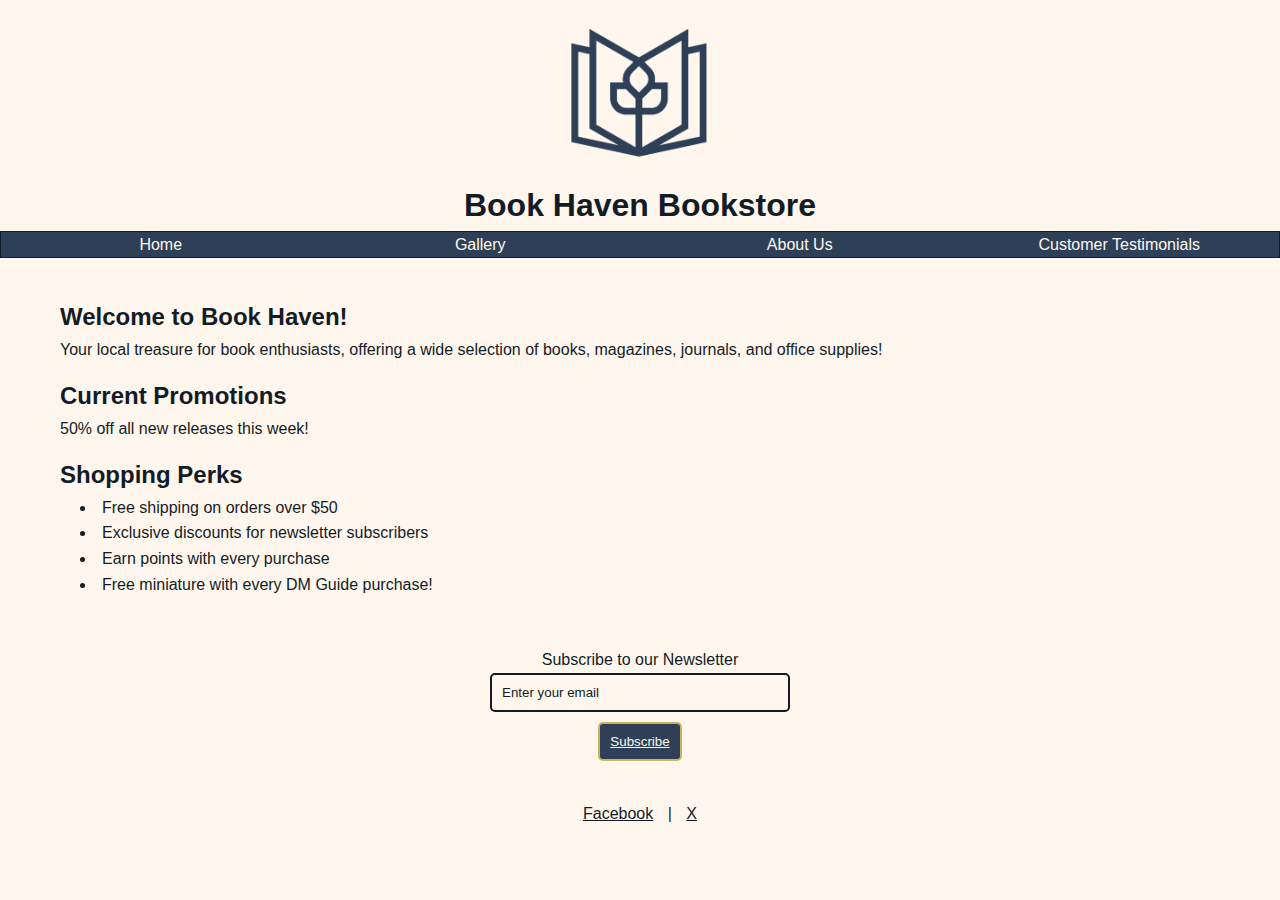
<file: index.html>
<!DOCTYPE html>
<html lang="en">
<head>
    <meta charset="UTF-8">
    <meta name="viewport" content="width=device-width, initial-scale=1.0">
    <title>Book Haven Bookstore - Home</title>
    <link rel="stylesheet" href="style.css">
</head>
<body>
    <header>
        <img src="assets/images/client-logo.png" alt="Book Haven Bookstore Logo">
        <h1>Book Haven Bookstore</h1>
        <nav>

            <div id="fullmenu">
            <ul>
                <li><a href="index.html">Home</a></li>
                <li><a href="gallery.html">Gallery</a></li>
                <li><a href="about.html">About Us</a></li>
                <li><a href="cust.html">Customer Testimonials</a></li>
            </ul>  
            </div>

            <nav>

                <div id="burgerwrapper">
                    <button id="burgermenu">
                        <svg xmlns="http://www.w3.org/2000/svg" height="2.0em" viewBox="0 0 448 512">
                            <path d="M0 96C0 78.3 14.3 64 32 64H416c17.7 0 32 14.3 32 32s-14.3 32-32 
                                32H32C14.3 128 0 113.7 0 96zM0 256c0-17.7 14.3-32 32-32H416c17.7 0 
                                32 14.3 32 32s-14.3 32-32 32H32c-17.7 0-32-14.3-32-32zM448 416c0 
                                17.7-14.3 32-32 32H32c-17.7 0-32-14.3-32-32s14.3-32 32-32H416c17.7 
                                0 32 14.3 32 32z" />
                        </svg>

                    </button>
                    <ul id="burgermenulinks">
                        <li><a href="index.html">Home</a></li>
                        <li><a href="gallery.html">Gallery</a></li>
                        <li><a href="about.html">About Us</a></li>
                        <li><a href="cust.html">Customer Testimonials</a></li>
                    </ul>
                </div>

            </nav>


        </nav>
    </header>


    <div id="maincontainer">
    <main>
        <section>
            <h2> Welcome to Book Haven!</h2>
            <p id="lastp">Your local treasure for book enthusiasts, offering a wide selection of books, magazines, journals, and office supplies!</p>
        </section>
        <section>
            <h2>Current Promotions</h2>
            <p id="lastp">50% off all new releases this week!</p>
        </section>
        <section>
            <h2>Shopping Perks</h2>
            <ul id="perklist">
                <li>Free shipping on orders over $50</li>
                <li>Exclusive discounts for newsletter subscribers</li>
                <li>Earn points with every purchase</li>
                <li>Free miniature with every DM Guide purchase!</li>
            </ul>
        </section>
    </main>

    <aside>

    </aside>

    </div>

    <footer>
        <form id="subscribeForm">
            <label for="email">Subscribe to our Newsletter</label>
            <input type="email" id="email" name="email" placeholder="Enter your email" required>
            <button type="submit">Subscribe</button>
        </form>
        <nav>
            <a href="https://www.facebook.com">Facebook</a> |
            <a href="https://www.x.com">X</a>
        </nav>
    </footer>
    
    <!-- Popup Banner and Overlay -->
    <div id="overlay" class="hidden"></div>
    <div id="popup" class="hidden">
        <p>Get 15% off today by joining our newsletter!</p>
        <form id="newsletter-form">
            <input type="email" id="popup-email" placeholder="Enter your email address" required>
            <button type="submit">Join Now</button>
            <button type="button" id="close-popup">X</button>
        </form>
    </div>
    
    <!-- Link to JavaScript file -->
    <script src="script.js"></script>



</body>
</html>
</file>
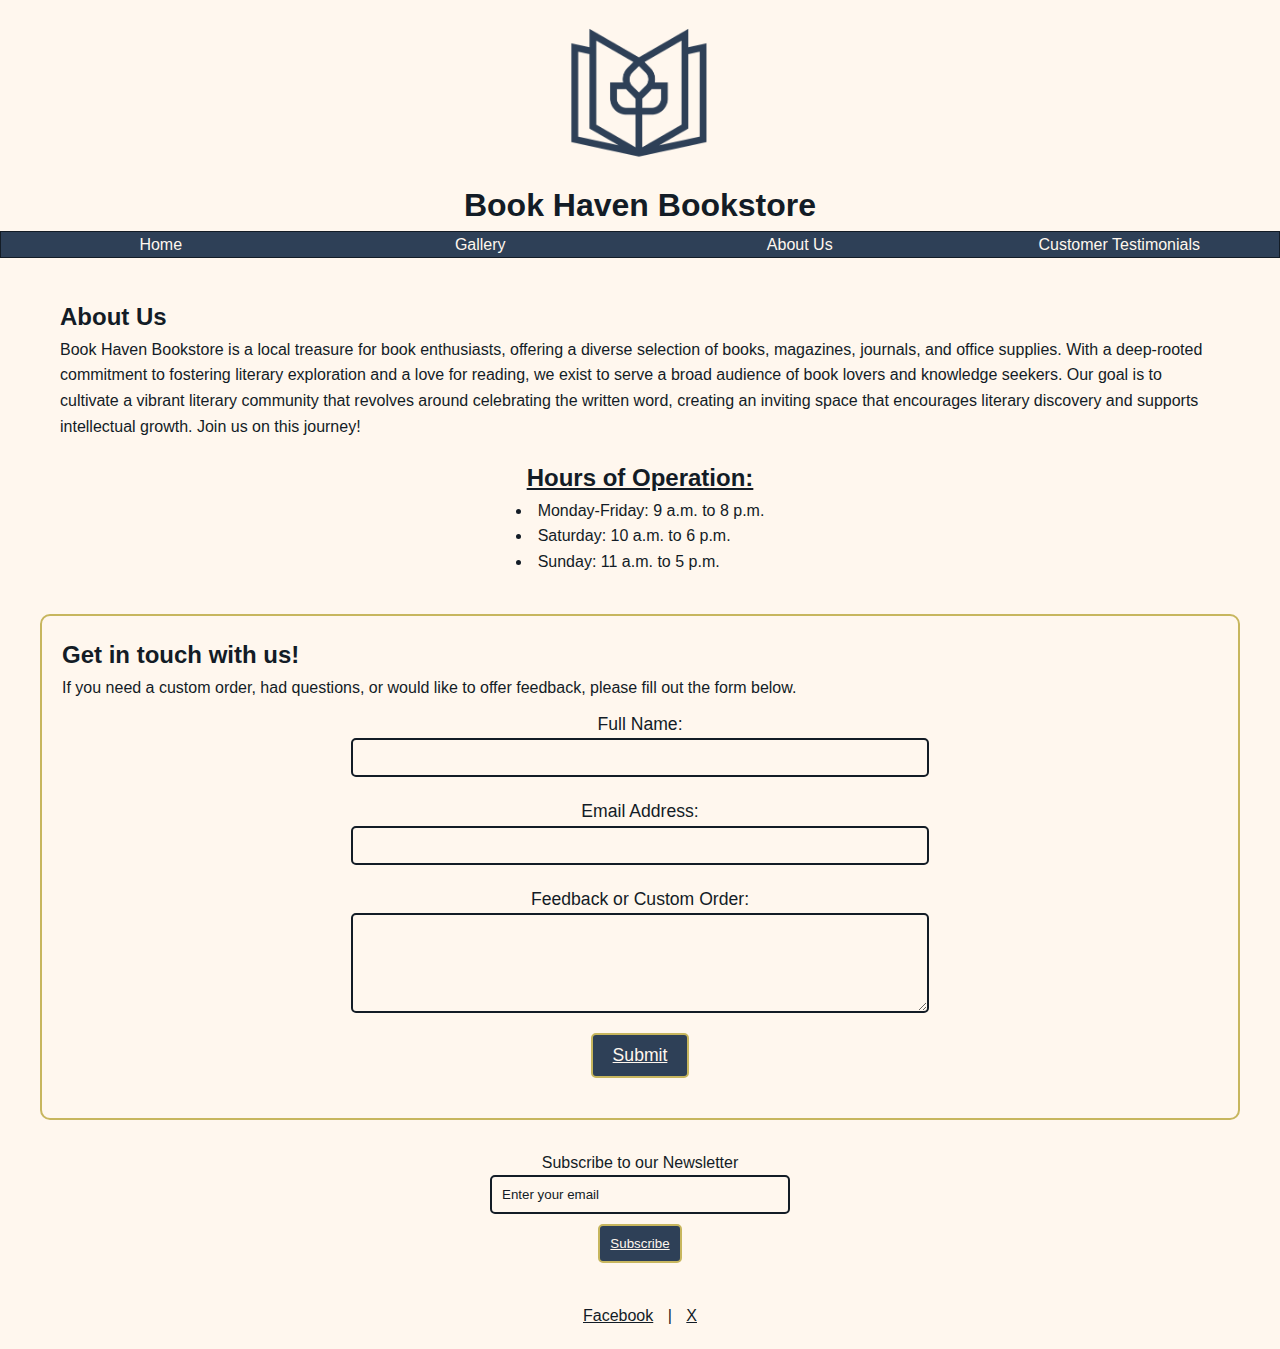
<file: about.html>
<!DOCTYPE html>
<html lang="en">
<head>
    <meta charset="UTF-8">
    <meta name="viewport" content="width=device-width, initial-scale=1.0">
    <title>Book Haven Bookstore - About Us</title>
    <link rel="stylesheet" href="style.css">
</head>
<body>
    
    <header>
        <img src="assets/images/client-logo.png" alt="Book Haven Bookstore Logo">
        <h1>Book Haven Bookstore</h1>
        <nav>
    
            <div id="fullmenu">
                <ul>
                    <li><a href="index.html">Home</a></li>
                    <li><a href="gallery.html">Gallery</a></li>
                    <li><a href="about.html">About Us</a></li>
                    <li><a href="cust.html">Customer Testimonials</a></li>
                </ul>
            </div>
    
            <nav>
    
                <div id="burgerwrapper">
                    <button id="burgermenu">
                        <svg xmlns="http://www.w3.org/2000/svg" height="2.0em" viewBox="0 0 448 512">
                            <path d="M0 96C0 78.3 14.3 64 32 64H416c17.7 0 32 14.3 32 32s-14.3 32-32 
                                    32H32C14.3 128 0 113.7 0 96zM0 256c0-17.7 14.3-32 32-32H416c17.7 0 
                                    32 14.3 32 32s-14.3 32-32 32H32c-17.7 0-32-14.3-32-32zM448 416c0 
                                    17.7-14.3 32-32 32H32c-17.7 0-32-14.3-32-32s14.3-32 32-32H416c17.7 
                                    0 32 14.3 32 32z" />
                        </svg>
    
                    </button>
                    <ul id="burgermenulinks">
                        <li><a href="index.html">Home</a></li>
                        <li><a href="gallery.html">Gallery</a></li>
                        <li><a href="about.html">About Us</a></li>
                        <li><a href="cust.html">Customer Testimonials</a></li>
                    </ul>
                </div>
    
            </nav>
    
    
        </nav>
    </header>

    <div id="maincontainer">
    <main>
        <section>
            <h2>About Us</h2>
            <p>Book Haven Bookstore is a local treasure for book enthusiasts, offering a diverse selection of books,
            magazines, journals, and office supplies. With a deep-rooted commitment to fostering literary exploration and a
            love for reading, we exist to serve a broad audience of book lovers and knowledge seekers. Our goal is to cultivate a vibrant literary community that revolves around celebrating the written word,
            creating an inviting space that encourages literary discovery and supports intellectual growth. Join us on this journey!</p>
            <p id="hoursofoperation">Hours of Operation:</p>
            <ul id="hoursofoperationlist">
                <li>Monday-Friday: 9 a.m. to 8 p.m.</li>
                <li>Saturday: 10 a.m. to 6 p.m.</li>
                <li>Sunday: 11 a.m. to 5 p.m.</li>
            </ul>
        </section>
        </div>
    
        <section id="contactform">
            <h2>Get in touch with us!</h2>
            <p>If you need a custom order, had questions, or would like to offer feedback, please fill out the form below.</p>
        
            <form id="formSubmission">
                <div class="form-group">
                    <label for="full_name">Full Name:</label>
                    <input type="text" id="full_name" name="full_name" required>
                </div>
        
                <div class="form-group">
                    <label for="email">Email Address:</label>
                    <input type="email" id="email" name="email" required>
                </div>
        
                <div class="form-group">
                    <label for="feedback">Feedback or Custom Order:</label>
                    <textarea id="feedback" name="feedback"></textarea>
                </div>
        
                <button type="submit">Submit</button>
            </form>

            <script>
                document.getElementById('formSubmission').addEventListener('submit', function (event) {
                    // Prevent the form from submitting right away
                    event.preventDefault();

                    const fullName = document.getElementById('full_name').value;
                    const email = document.getElementById('email').value;

                    // Check if both fields are filled
                    if (fullName && email) {
                        alert('Thank you for your message!');
                        // Allow the form to submit after showing the alert
                        event.target.submit();
                    } else {
                        alert('Please fill out your name and email.');
                    }
                });
            </script>
        </section>
    </main>
    

    <footer>
        <form id="subscribeForm">
            <label for="email">Subscribe to our Newsletter</label>
            <input type="email" id="email" name="email" placeholder="Enter your email" required>
            <button type="submit">Subscribe</button>
        </form>
        <nav>
            <a href="https://www.facebook.com">Facebook</a> |
            <a href="https://www.x.com">X</a>
        </nav>
    </footer>
    
    <!-- Popup Banner and Overlay -->
    <div id="overlay" class="hidden"></div>
    <div id="popup" class="hidden">
        <p>Get 15% off today by joining our newsletter!</p>
        <form id="newsletter-form">
            <input type="email" id="popup-email" placeholder="Enter your email address" required>
            <button type="submit">Join Now</button>
            <button type="button" id="close-popup">X</button>
        </form>
    </div>
    
    <!-- Link to JavaScript file -->
    <script src="script.js"></script>


    
</body>
</html>
</file>
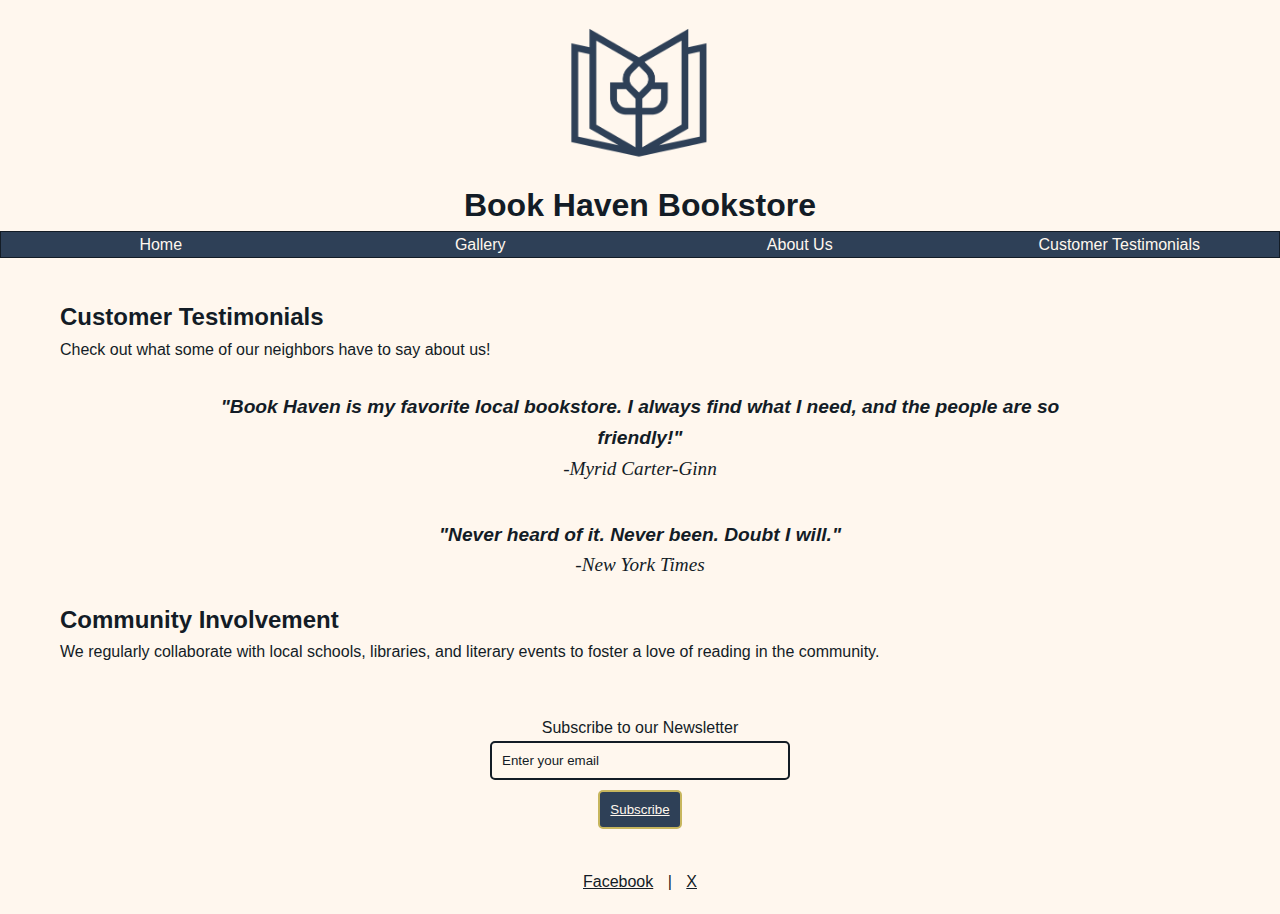
<file: cust.html>
<!DOCTYPE html>
<html lang="en">
<head>
    <meta charset="UTF-8">
    <meta name="viewport" content="width=device-width, initial-scale=1.0">
    <title>Book Haven Bookstore - Customer Tutorials</title>
    <link rel="stylesheet" href="style.css">
</head>
<body>

    <header>
        <img src="assets/images/client-logo.png" alt="Book Haven Bookstore Logo">
        <h1>Book Haven Bookstore</h1>
        <nav>
    
            <div id="fullmenu">
                <ul>
                    <li><a href="index.html">Home</a></li>
                    <li><a href="gallery.html">Gallery</a></li>
                    <li><a href="about.html">About Us</a></li>
                    <li><a href="cust.html">Customer Testimonials</a></li>
                </ul>
            </div>
    
            <nav>
    
                <div id="burgerwrapper">
                    <button id="burgermenu">
                        <svg xmlns="http://www.w3.org/2000/svg" height="2.0em" viewBox="0 0 448 512">
                            <path d="M0 96C0 78.3 14.3 64 32 64H416c17.7 0 32 14.3 32 32s-14.3 32-32 
                                    32H32C14.3 128 0 113.7 0 96zM0 256c0-17.7 14.3-32 32-32H416c17.7 0 
                                    32 14.3 32 32s-14.3 32-32 32H32c-17.7 0-32-14.3-32-32zM448 416c0 
                                    17.7-14.3 32-32 32H32c-17.7 0-32-14.3-32-32s14.3-32 32-32H416c17.7 
                                    0 32 14.3 32 32z" />
                        </svg>
    
                    </button>
                    <ul id="burgermenulinks">
                        <li><a href="index.html">Home</a></li>
                        <li><a href="gallery.html">Gallery</a></li>
                        <li><a href="about.html">About Us</a></li>
                        <li><a href="cust.html">Customer Testimonials</a></li>
                    </ul>
                </div>
    
            </nav>
    
    
        </nav>
    </header>


    <div id="maincontainer">
    <main>
        <article>
        <h2>Customer Testimonials</h2>
        <p id="lastp">Check out what some of our neighbors have to say about us!</p>
        <blockquote id="blockquote">
            <p>"Book Haven is my favorite local bookstore. I always find what I need, and the people are so friendly!"</p>
            <cite id="citation">-Myrid Carter-Ginn</cite>
        </blockquote>
        <blockquote id="blockquote">
            <p>"Never heard of it. Never been. Doubt I will."</p>
            <cite id="citation">-New York Times</cite>
        </blockquote>
        
        </article>

        <h2>Community Involvement</h2>
        <p>We regularly collaborate with local schools, libraries, and literary events to foster a love of reading in the community. </p>
    </main>
    </div>

    <footer>
        <form id="subscribeForm">
            <label for="email">Subscribe to our Newsletter</label>
            <input type="email" id="email" name="email" placeholder="Enter your email" required>
            <button type="submit">Subscribe</button>
        </form>
        <nav>
            <a href="https://www.facebook.com">Facebook</a> |
            <a href="https://www.x.com">X</a>
        </nav>
    </footer>

    <!-- Popup Banner and Overlay -->
    <div id="overlay" class="hidden"></div>
    <div id="popup" class="hidden">
        <p>Get 15% off today by joining our newsletter!</p>
        <form id="newsletter-form">
            <input type="email" id="popup-email" placeholder="Enter your email address" required>
            <button type="submit">Join Now</button>
            <button type="button" id="close-popup">X</button>
        </form>
    </div>
    
    <!-- Link to JavaScript file -->
    <script src="script.js"></script>

    
</body>
</html>
</file>
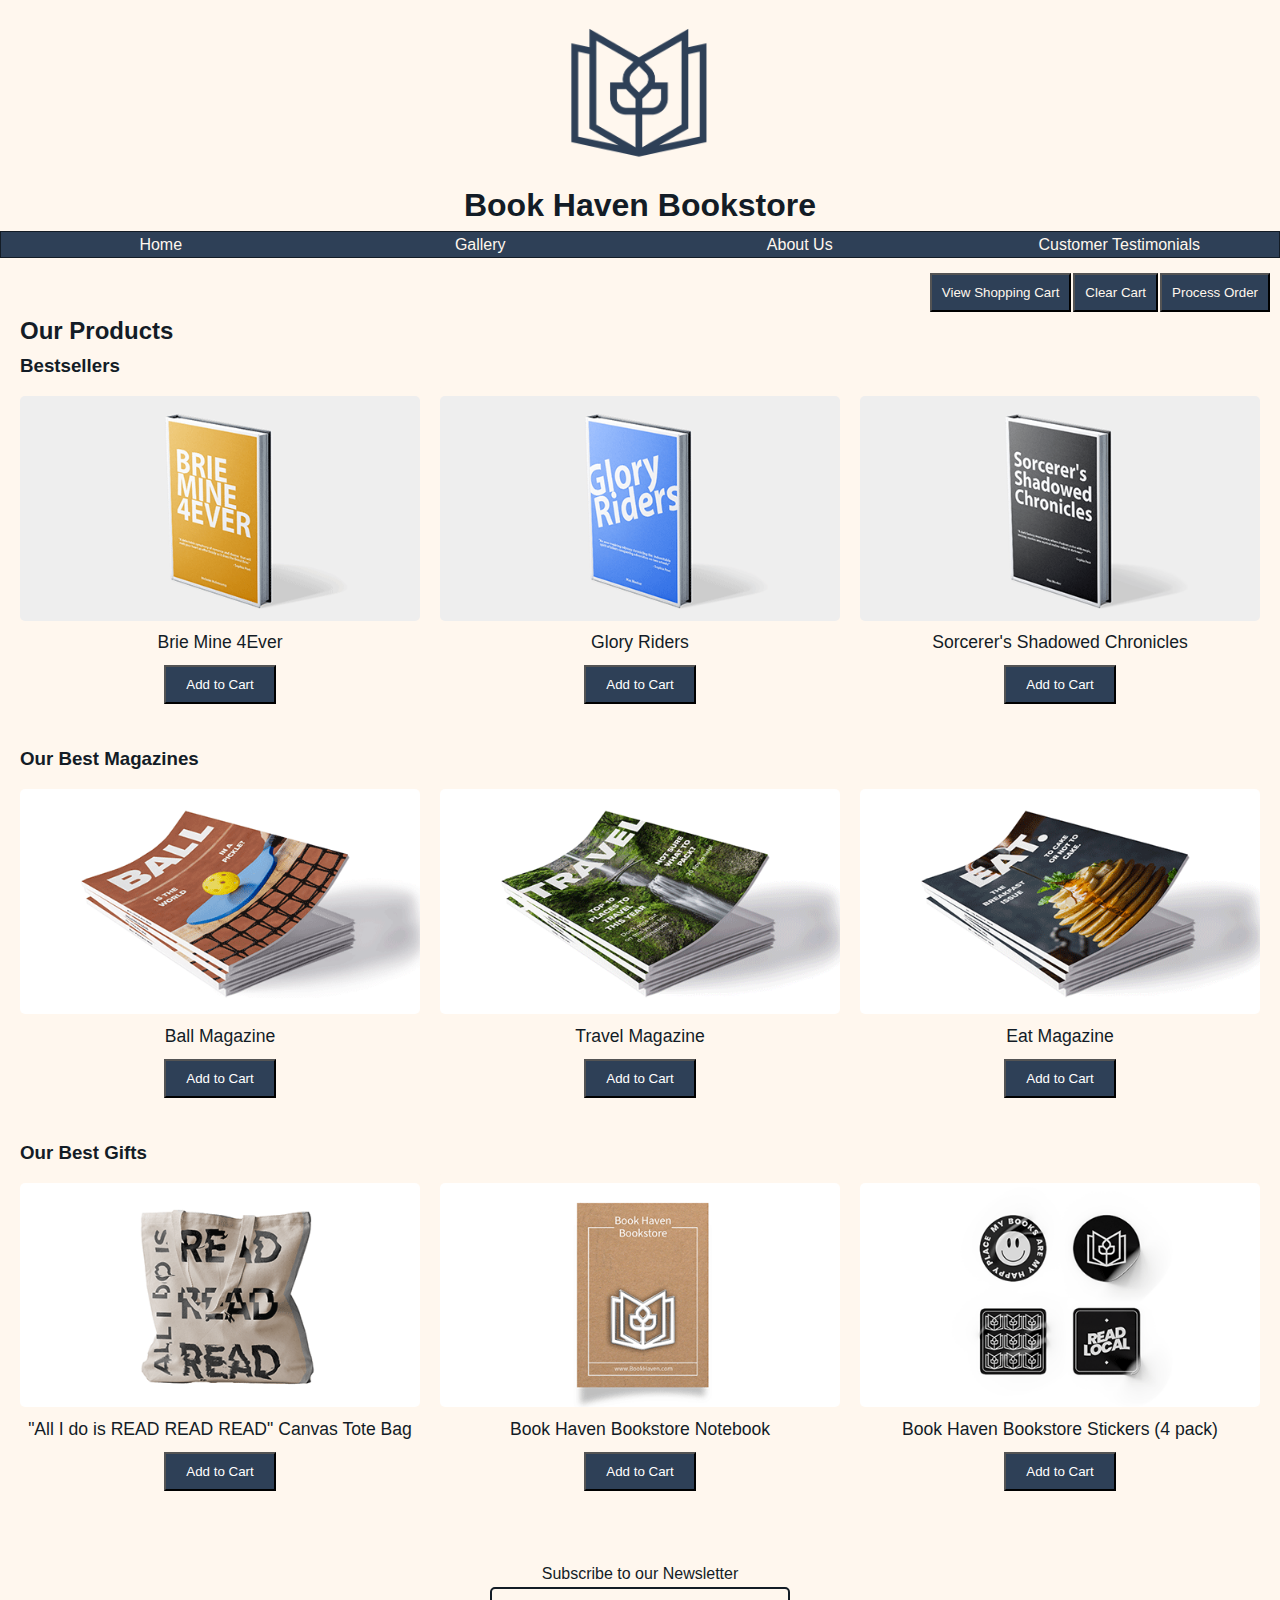
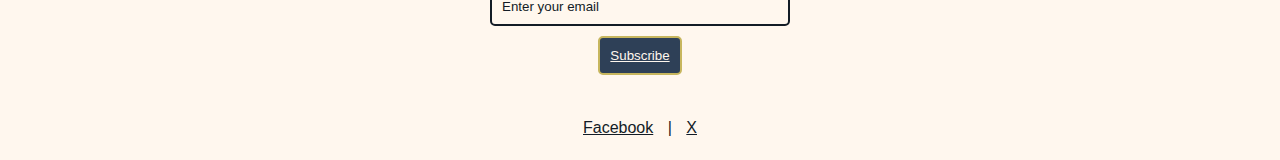
<file: gallery.html>
<!DOCTYPE html>
<html lang="en">

<head>
    <meta charset="UTF-8">
    <meta name="viewport" content="width=device-width, initial-scale=1.0">
    <title>Book Haven Bookstore - Gallery</title>
    <link rel="stylesheet" href="style.css">
</head>

<body>

    <header>
        <img src="assets/images/client-logo.png" alt="Book Haven Bookstore Logo">
        <h1>Book Haven Bookstore</h1>
        <nav>
            <div id="fullmenu">
                <ul>
                    <li><a href="index.html">Home</a></li>
                    <li><a href="gallery.html">Gallery</a></li>
                    <li><a href="about.html">About Us</a></li>
                    <li><a href="cust.html">Customer Testimonials</a></li>
                </ul>
            </div>

            <nav>
                <div id="burgerwrapper">
                    <button id="burgermenu">
                        <svg xmlns="http://www.w3.org/2000/svg" height="2.0em" viewBox="0 0 448 512">
                            <path d="M0 96C0 78.3 14.3 64 32 64H416c17.7 0 32 14.3 32 32s-14.3 32-32 
                                    32H32C14.3 128 0 113.7 0 96zM0 256c0-17.7 14.3-32 32-32H416c17.7 0 
                                    32 14.3 32 32s-14.3 32-32 32H32c-17.7 0-32-14.3-32-32zM448 416c0 
                                    17.7-14.3 32-32 32H32c-17.7 0-32-14.3-32-32s14.3-32 32-32H416c17.7 
                                    0 32 14.3 32 32z" />
                        </svg>
                    </button>
                    <ul id="burgermenulinks">
                        <li><a href="index.html">Home</a></li>
                        <li><a href="gallery.html">Gallery</a></li>
                        <li><a href="about.html">About Us</a></li>
                        <li><a href="cust.html">Customer Testimonials</a></li>
                    </ul>
                </div>
            </nav>
        </nav>
    </header>

    <!-- Cart buttons -->
     <div class="cart-btn-container">
    <button id="viewCartBtn" class="cart-btn">View Shopping Cart</button>
    <button id="clearCartBtn" class="cart-btn">Clear Cart</button>
    <button id="processOrderBtn" class="cart-btn" >Process Order</button>
    </div>

    <!-- Products Section -->
    <section id="products">
        <h2>Our Products</h2>

        <h3>Bestsellers</h3>
        <div class="product-grid">
            <div class="product-item">
                <img src="assets/images/Client3_Book1.png" alt="Cover of Brie Mine 4Ever book">
                <p>Brie Mine 4Ever</p>
                <button class="add-to-cart" data-product="Brie Mine 4Ever">Add to Cart</button>
            </div>
            <div class="product-item">
                <img src="assets/images/Client3_Book2.png" alt="Cover of Glory Riders, a book about bikers">
                <p>Glory Riders</p>
                <button class="add-to-cart" data-product="Glory Riders">Add to Cart</button>
            </div>
            <div class="product-item">
                <img src="assets/images/Client3_Book3.png"
                    alt="Cover of Sorcerer's Shadowed Chronicles, a fantasy book">
                <p>Sorcerer's Shadowed Chronicles</p>
                <button class="add-to-cart" data-product="Sorcerer's Shadowed Chronicles">Add to Cart</button>
            </div>
        </div>

        <h3>Our Best Magazines</h3>
        <div class="product-grid">
            <div class="product-item">
                <img src="assets/images/Client3_Magazine1.png" alt="Ball Magazine, a Magazine about Pickleball">
                <p>Ball Magazine</p>
                <button class="add-to-cart" data-product="Ball Magazine">Add to Cart</button>
            </div>
            <div class="product-item">
                <img src="assets/images/Client3_Magazine2.png" alt="Travel Magazine, a magazine for travelers.">
                <p>Travel Magazine</p>
                <button class="add-to-cart" data-product="Travel Magazine">Add to Cart</button>
            </div>
            <div class="product-item">
                <img src="assets/images/Client3_Magazine3.png" alt="Eat Magazine, a magazine for foodies.">
                <p>Eat Magazine</p>
                <button class="add-to-cart" data-product="Eat Magazine">Add to Cart</button>
            </div>
        </div>

        <h3>Our Best Gifts</h3>
        <div class="product-grid">
            <div class="product-item">
                <img src="assets/images/Client3_ToteBag.png"
                    alt="Canvas tote bag with lettering that says All I Do is READ READ READ">
                <p>"All I do is READ READ READ" Canvas Tote Bag</p>
                <button class="add-to-cart" data-product="Canvas Tote Bag">Add to Cart</button>
            </div>
            <div class="product-item">
                <img src="assets/images/Client3_Notebook.png"
                    alt="A notebook with text on the cover that says Book Haven Bookstore">
                <p>Book Haven Bookstore Notebook</p>
                <button class="add-to-cart" data-product="Book Haven Notebook">Add to Cart</button>
            </div>
            <div class="product-item">
                <img src="assets/images/Client3_Stickers.png"
                    alt="A set of four Book Haven Bookstore stickers that promote reading">
                <p>Book Haven Bookstore Stickers (4 pack)</p>
                <button class="add-to-cart" data-product="Stickers (4 pack)">Add to Cart</button>
            </div>
        </div>
    </section>

    <footer>
        <form id="subscribeForm">
            <label for="email">Subscribe to our Newsletter</label>
            <input type="email" id="email" name="email" placeholder="Enter your email" required>
            <button type="submit">Subscribe</button>
        </form>
        <nav>
            <a href="https://www.facebook.com">Facebook</a> |
            <a href="https://www.x.com">X</a>
        </nav>
    </footer>

    <!-- Popup Banner and Overlay -->
    <div id="overlay" class="hidden"></div>
    <div id="popup" class="hidden">
        <p>Get 15% off today by joining our newsletter!</p>
        <form id="newsletter-form">
            <input type="email" id="popup-email" placeholder="Enter your email address" required>
            <button type="submit">Join Now</button>
            <button type="button" id="close-popup">X</button>
        </form>
    </div>

    <!-- Link to JavaScript file -->
    <script src="script.js"></script>
</body>

</html>
</file>
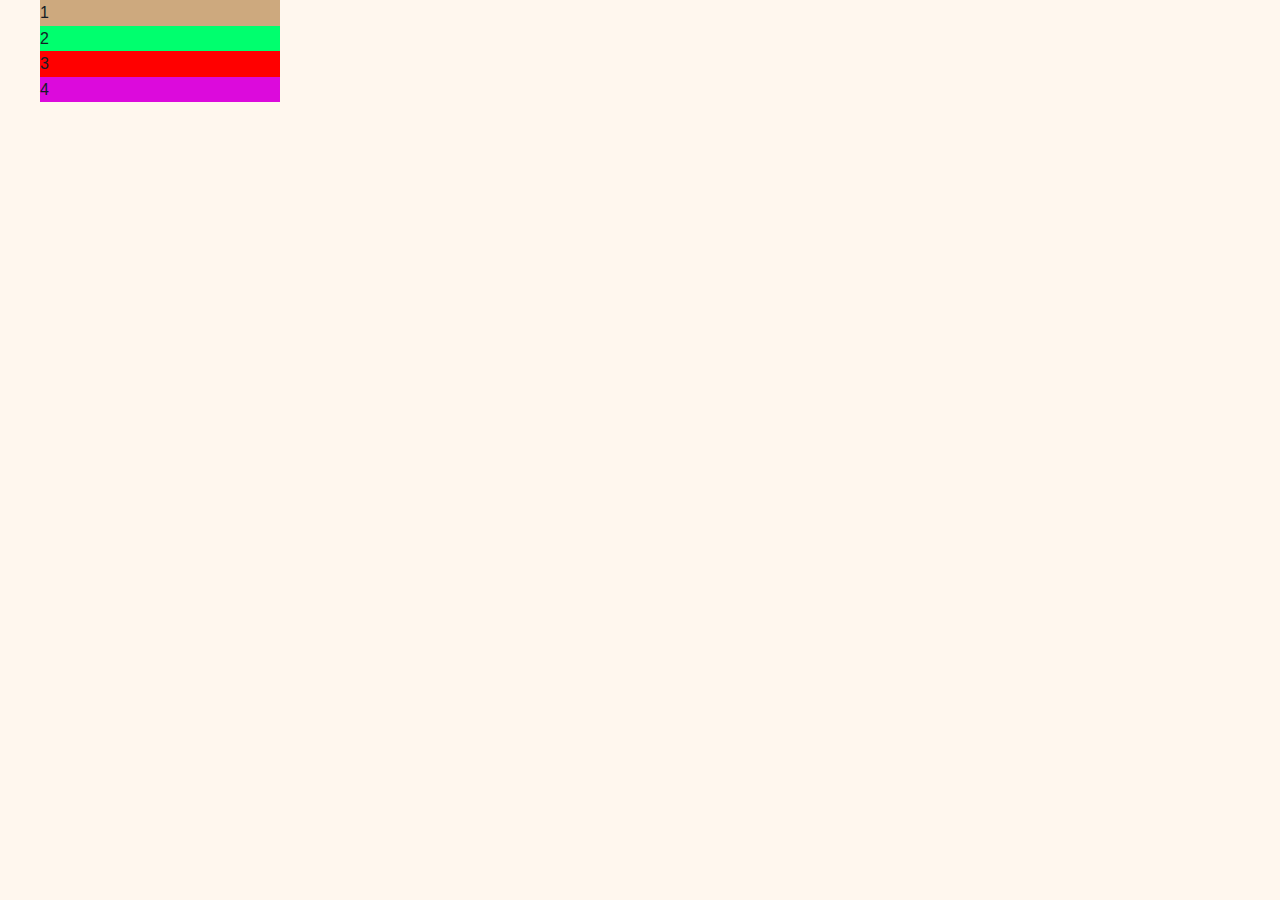
<file: test.html>
<!DOCTYPE html>
<html lang="en">
<head>
    <meta charset="UTF-8">
    <meta name="viewport" content="width=device-width, initial-scale=1.0">
    <title>HTML & Javascript</title>
   
    <link rel="stylesheet" href="style.css">
</head>
<body>
   
    <div class="container">
        <!-- <div class="className" id="specificElementName">"TYPE STUFF HERE"<close. -->
        <div class="box" id="box1">1</div>
        <div class="box" id="box2">2</div>
        <div class="box" id="box3">3</div>
        <div class="box" id="box4">4</div>
    </div>

</body>
</html>
</file>
<file: style.css>
/* General Reset to Ensure Consistent Styles Across Browsers */
* {
    margin: 0;
    padding: 0;
    box-sizing: border-box;
    background-color: #fff7ee;
}

/* Header Styling */
header {
    color: #131C26;
    padding: 20px 0;
    text-align: center;

}

header img{
    max-width: 150px;
    height: auto;
}

/* Full Menu Styling */
#fullmenu {
    display: flex;
    background-color: #131C26;
    padding: 1px;
}

#fullmenu ul {
    display: flex;
    width: 100%;
    /* Ensures the list fills the parent container */
}

#fullmenu li {
    margin: 0;
    /* Ensure no margin between list items to make the backgroundcolor without breaks */
    flex: 1;
}

#fullmenu li a {
    color: #fff7ee;
    display: flex;
    justify-content: center; /*Controls Width Centering */
    align-items: center; /* Controls Height centering */
    text-decoration: none;
    background-color: #2E4057;
    height: 100%;
}

#fullmenu li a:hover {
    background-color: #5e85b8;
}


/* Burger Menu Logo Styling */
#burgermenu {
    position: relative;
    display: flex;
    justify-content: center;
    align-items: center;
    height: 50px;
    width: 50px;
    margin: 0 auto;
    cursor: pointer;
    /* Ensures it looks clickable */
}

/* Wrapper to keep the hover active */
#burgerwrapper {
    position: relative;
}

/* Burger Menu Dropdown Style */
#burgermenulinks {
    visibility: hidden;
    position: absolute;
    top: 100%;
    left: 50%;
    transform: translateX(-50%);
    list-style-type: none;
    text-align: center;
    padding: 10px 0;
    white-space: nowrap;
    z-index: 1;
    box-shadow: 0 4px 8px rgba(0, 0, 0, 0.2);
    border-radius: 5px;
}

/* Show the dropdown when the wrapper is hovered */
#burgerwrapper:hover #burgermenulinks {
    visibility: visible;
    display: flex;
    flex-direction: column;
    justify-content: center;
    align-items: center;
}

/* Styling the links inside the dropdown */
#burgermenulinks a {
    color: #131C26;
    text-decoration: none;
    padding: 10px 20px;
    display: block;
    width: 100%;
}

#burgermenulinks a:hover {
    background-color:#2E4057;
    color:#fff7ee;
    border-radius: 5px;
}

/* Mobile-first layout */
@media all and (max-width: 480px) {
    .container {
        display: flex;
        flex-direction: column; /* Stack items vertically by default */
        width: 100%;
        /* Boxes will take up the full width in smaller screens */
        padding: 10px;
    }

    
    .box {
        width: 100%;
        height: 150px;
        margin-bottom: 20px;
    }

    #fullmenu{
        display: none;
    } 


}

/* Tablet layout (481px to 768px) */
@media (min-width: 481px) and (max-width: 768px) {
    .container {
        flex-direction: column; /* Stack items vertically */
        padding: 20px;
        align-items: center;
    }

         .box {
             width: 100%;
             /* Make sure items stretch the full width */
             margin-bottom: 20px; /*adds a bit of space between boxes */
         }
        
    #burgermenu{
        display: none;
    }
  
}

/* Desktop layout (769px and up) */
@media (min-width: 769px) {
    .container {
        flex-direction: row; /* Align items side by side in a row */
        justify-content: space-between;
        max-width: 1200px; /* Optionally caps the max width of the container*/
        margin: 0 auto; /* Centers the container on larger screens*/
        align-items: center;
    }

    .box {
        width: 20%; /* Sets fixed width for boxes on larger screens*/
    }

    #burgermenu{
        display: none;
    }
}

/* Additional Header styling choices */
header h1 {
    font-size: 2em;
}

header nav ul {
    list-style-type: none;
    padding: 0;
}

header nav ul li {
    display: inline;
    margin: 0 10px;
}

header nav ul li a {
    color: #131C26;
    text-decoration: none;
}

header nav ul li a:hover {
    text-decoration: underline;
}


/* Body Styling */
body {
    font-family: Arial, sans-serif;
    background-color: #fff7ee;
    color: #131C26;
    line-height: 1.6;
    margin: 0;
}

/* Main Container Styling */
#maincontainer {

    padding: 20px;
    max-width: 1200px;
    /* Optional: limit the width of your container */
    margin: 0 auto;
    /* Center the container */
}

/* Last Paragraph Spacing Styling */
#lastp {
    margin-bottom: 15px;
}

#perklist{
    padding-left: 20px;
    /* Adds padding to the left side of the list */
    margin-left: 0;
    /* Removes any default margin */
    list-style-position: inside;
    /* Keeps bullet points inside the padding */

}

#hoursofoperation {
    display: flex;
    text-decoration: underline;
    flex-direction: column;
    align-items: center;
    font-size: 1.5em;
    font-weight: bold;
    margin-top: 20px;
    /* Adds space before the Hours of Operation */
}

#hoursofoperationlist {
    list-style-position: inside;
    padding-left: 0;
    text-align: left;
    /* Align text inside the list to the left */
    margin: 0 auto;
    /* Center the whole list block trick by making the margin
    on left and right side equal to 0 */
    width: fit-content;
    /* Ensures the list width adjusts based on content */
    margin-bottom: 20px;
}

/* Contact Form Styling */
#contactform {
    width: 100%;
    max-width: 1200px;
    /* Adjust the max-width of the contact form container */
    margin: 0 auto;
    padding: 20px;
    background-color: #fff7ee;
    border: 2px solid #C7B65E;
    border-radius: 10px;
}

.form-group {
    display: flex;
    flex-direction: column;
    width: 100%;
    margin-bottom: 10px;
}

#contactform label {
    margin-top: 10px;
    font-size: 1.1em;
    color: #131C26;
    display: block;
    text-align: center;
    /* Ensure the label is on its own line */
}

#contactform input,
#contactform textarea {
    width: 50%;
    /* This makes it take up 2/3 of the webpage width */
    max-width: 1000px;
    /* Optional max-width to prevent it from getting too wide on large screens */
    padding: 10px;
    border: 2px solid #131C26;
    border-radius: 5px;
    background-color: transparent;
    color: #131C26;
    margin: 0 auto;
    /* Centers the inputs horizontally */
}

#contactform textarea {
    height: 100px;
    resize: vertical;
}


/* Submit Button */
#contactform button {
    display: block;
    margin: 20px auto;
    background-color: #2E4057;
    color: #fff7ee;
    padding: 10px 20px;
    border: 2px solid #C7B65E;
    border-radius: 5px;
    cursor: pointer;
    font-size: 1.1em;
}

#contactform button:hover {
    background-color: #5e85b8;
}

#blockquote{
    font-size: 1.2em;
    font-weight: bold;
    font-style: italic;
    display: flex;
    flex-direction: column;
    align-items: center;
    text-align: center;
    width: 75%;
    padding-top: 15px;
    margin: 0px auto;
}

#citation {
    font-family: 'Times New Roman', Times, serif;
    font-weight: normal;
    font-size: 1em;
    margin-bottom: 20px;
}

/* Footer Styling */
footer {
    color:#131C26;
    padding: 20px;
    text-align: center;
}

footer form {
    margin-bottom: 20px;
    display: flex;
    padding: 10px;
    justify-content: space-between;
    align-items: center;
    flex-direction: column
}

footer nav a {
    color:#131C26;
    text-decoration: none;
    margin: 0 10px;
}

footer nav a:hover {
    text-decoration: underline;
}

/* Form Styling */
form input,
form textarea,
form button {
    padding: 10px;
    margin-bottom: 10px;
    color:#131C26;
    border-radius: 5px;
    cursor: pointer;
}

form input {
    border: 2px solid #131C26;
    /* Specify the border */
    background-color: transparent;
    /* Make the background transparent */
    padding: 10px;
    color: #131C26;
    width: 100%;
    max-width: 300px;
    /* Control the input's width */
}

/* Adjust placeholder styling */
form input::placeholder {
    color: #131C26;
    opacity: 1;
    /* Make sure it's fully visible */
}

form button {
    background-color: #2E4057;
    text-decoration: underline;
    border: 2px solid #C7B65E;
    /* Adjust border thickness */
    color:#fff7ee;
    cursor: pointer;
    width: auto;
}

form button:hover {
    background-color: #5e85b8;
}

/* Product Grid Styling */
.product-grid {
    display: grid;
    grid-template-columns: repeat(auto-fit, minmax(250px, 1fr));
    gap: 20px;
    justify-items: center;
    margin-bottom: 40px;
}

/* Products Styling */
#products {
    padding-left: 20px;
    padding-right: 20px;
    
}

.product-item {
    background-color: #fff7ee;
    border-radius: 10px;
    text-align: center;
}

.product-item img {
    max-width: 100%;
    height: auto;
    margin-bottom: -15px;
    margin-top: 15px;
    border-radius: 5px;
}

.product-item p {
    margin: 15px 0;
    font-size: 1.1em;
}

.product-item button {
    margin-top: -20px;
    background-color: #2E4057;
    color: white;
    padding: 10px 20px;
    cursor: pointer;
}

.product-item button:hover {
    background-color: #5e85b8;
}


.cart-btn-container {
    display: flex;
    justify-content: flex-end; /* Aligns the buttons to the right */
    gap: 2px;
    padding-right: 10px;
    margin-top: -5px;
}

/* General Button Styling (for View Cart, Clear Cart, Process Order) */
.cart-btn {
    display: inline-block;
    padding: 10px 10px;
    background-color:#2E4057;
    color:#fff7ee;
    cursor: pointer;
    text-align: center;
}

/* Scoot Cart Button left using Pseudo Class */
.cart-btn:first-child {
    margin-left: 20px;
}

.cart-btn:hover {
    font-weight: bold;
    background-color: #C7B65E;
    color: #131C26;
}

.added-to-cart {
    background-color: #5e85b8;
    /* Change color to give feedback */
    color: white;
    transition: background-color 0.3s ease, color 0.3s ease;
}

/* General Cart Popup Styling */
.cart-popup {
    display: none;
    position: fixed;
    top: 50%;
    left: 50%;
    transform: translate(-50%, -50%);
    background-color: white;
    /* Uniform white background */
    padding: 20px;
    border: 2px solid #2E4057;
    border-radius: 10px;
    box-shadow: 0px 0px 15px rgba(0, 0, 0, 0.3);
    z-index: 1000;
    text-align: left;
    width: auto;
    white-space: nowrap;
    /* Prevent text wrapping */
    max-width: 90%;
    /* Prevent excessive width on larger screens */
}

/* Paragraph styling for cart items */
.cart-popup p {
    font-size: 18px;
    color: #2E4057;
    /* Cart text color */
    margin-bottom: 10px;
    background-color:antiquewhite;
    /* Ensures the background is consistent */
    padding: 5px;
    /* Adds padding for better spacing */
}

/* Close Cart Button Styling */
.cart-popup {
    padding: 12px 30px;
    background-color: #5e85b8;
    color: #fff7ee;
    text-align: center;
    border: none;
    margin: 0 auto;
    display: block;
    cursor: pointer;
    border-radius: 5px;
    font-size: 12px;
    min-width: 300px;
    width: auto;
}

.close-cart-btn {
    padding: 12px 30px;
    background-color: #5e85b8;
    color: #fff7ee;
    text-align: center;
    border: none;
    margin: 0 auto;
    display: block;
    cursor: pointer;
    border-radius: 5px;
    font-size: 12px;
    max-width: 150px;
    width: auto;
}

.cart-popup .close-cart-btn:hover {
    background-color: #2E4057;
    /* Darker color on hover */
}



/* Style for the background overlay */
#overlay {
    position: fixed;
    top: 0;
    left: 0;
    width: 100%;
    height: 100%;
    background-color: rgba(0, 0, 0, 0.7);
    /* Semi-transparent black */
    z-index: 999;
    display: none;
    /* Hidden initially */
}

/* Style for the popup banner */
#popup {
    position: fixed;
    top: 50%;
    left: 50%;
    transform: translate(-50%, -50%);
    background-color: antiquewhite;
    padding: 30px;
    border: 5px solid #C7B65E;
    border-radius: 12px;
    z-index: 1000;
    box-shadow: 0px 0px 15px rgba(0, 0, 0, 0.3);
    display: none;
    /* Hidden initially */
    width: 400px;
    height: auto;
    text-align: center;
}

/* Ensure no white boxes behind the form so a reset */
#popup form {
    background-color: transparent;
    padding: 0;
    margin: 0;
}

/* Adjusted styles for input and button */

#popup p {
    margin-bottom: 20px;
    font-family:'Times New Roman', Times, serif;
    font-style: oblique;
    font-size: 28px;
    color:#131C26;
    padding: 0;
    background-color: transparent;
}

/* Typing Submission Box */
#popup input[type="email"] {
    padding: 10px;
    width: 90%;
    margin-bottom: 10px;
    font-size: 14px;
    color:#131C26;
    border: 2px solid #131C26;
}

/* Join Button Styling */
#popup button {
    padding: 10px;
    margin-right: 10px;
    border: none;
    background-color:#2E4057;
    color:antiquewhite;
    cursor: pointer;
    border-radius: 5px;
    font-size: 16px;
}

#popup button:hover {
    background-color: #5e85b8;
}

/* Close out X Button */
#popup #close-popup {
    background-color:transparent;
    color: black;
    border: none;
    cursor: pointer;
    font-size: 18px;
    position: absolute;
    top: 0px;
    right: -10px;
}

/* Utility class to show the popup and overlay */
.show {
    display: block !important;
}

.hidden {
    display: none;
}




/* This is a test below: Flex Box. Flx with containter. Then all items 
within the container are flex horizontally. the .box is a class, so showing
style common to all. the #box1 is name of each box for specific styling. We
use . when we are dealing with a class. We have a container and box class,
so we use .box and .container for styling. When we use a specific element,
we use # and the id name. #box1, #box2 .box, .container */



#box1{
    background-color: rgb(205, 169, 126);
}

#box2{
    background-color: rgb(0, 255, 110);
}

#box3{
    background-color: rgb(255, 0, 0);
}

#box4{
    background-color: rgb(220, 10, 220);
}

[href] { text-decoration: underline;}
</file>
